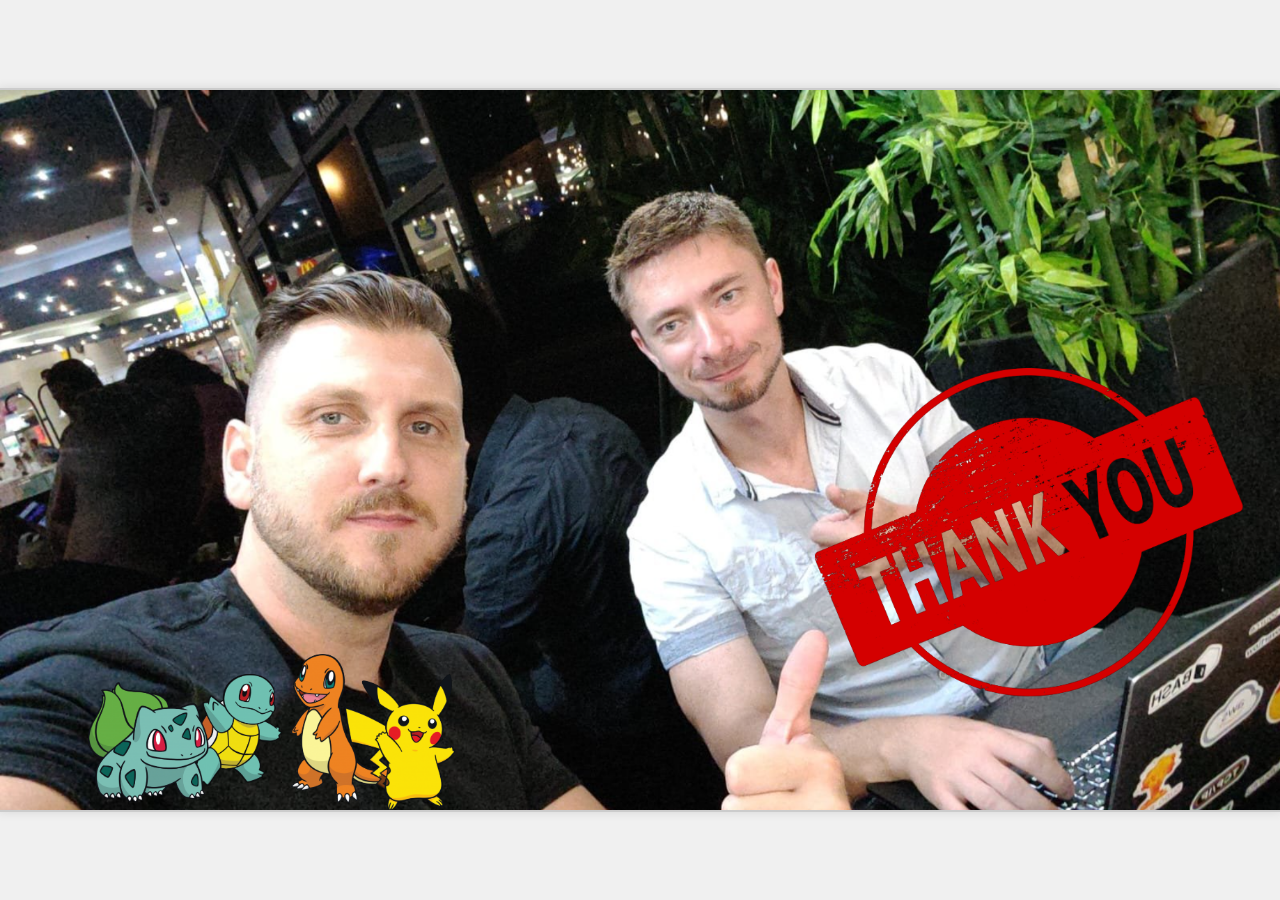
<file: Python & Docker/FE/templates/index_ph.html>
<!DOCTYPE html>
<html lang="en">
<head>
    <meta charset="UTF-8">
    <meta name="viewport" content="width=device-width, initial-scale=1.0">
    <title>Thank you!</title>
    <style>
        body {
            display: flex;
            justify-content: center;
            align-items: center;
            height: 100vh;
            margin: 0;
            background-color: #f0f0f0;
        }
        img {
            max-width: 100%;
            height: auto;
            border: 2px solid #ccc;
            box-shadow: 0 0 10px rgba(0, 0, 0, 0.1);
        }
    </style>
</head>
<body>
    <img src="../static/images/photo.jpg" alt="Displayed Image">
</body>
</html>
</file>
